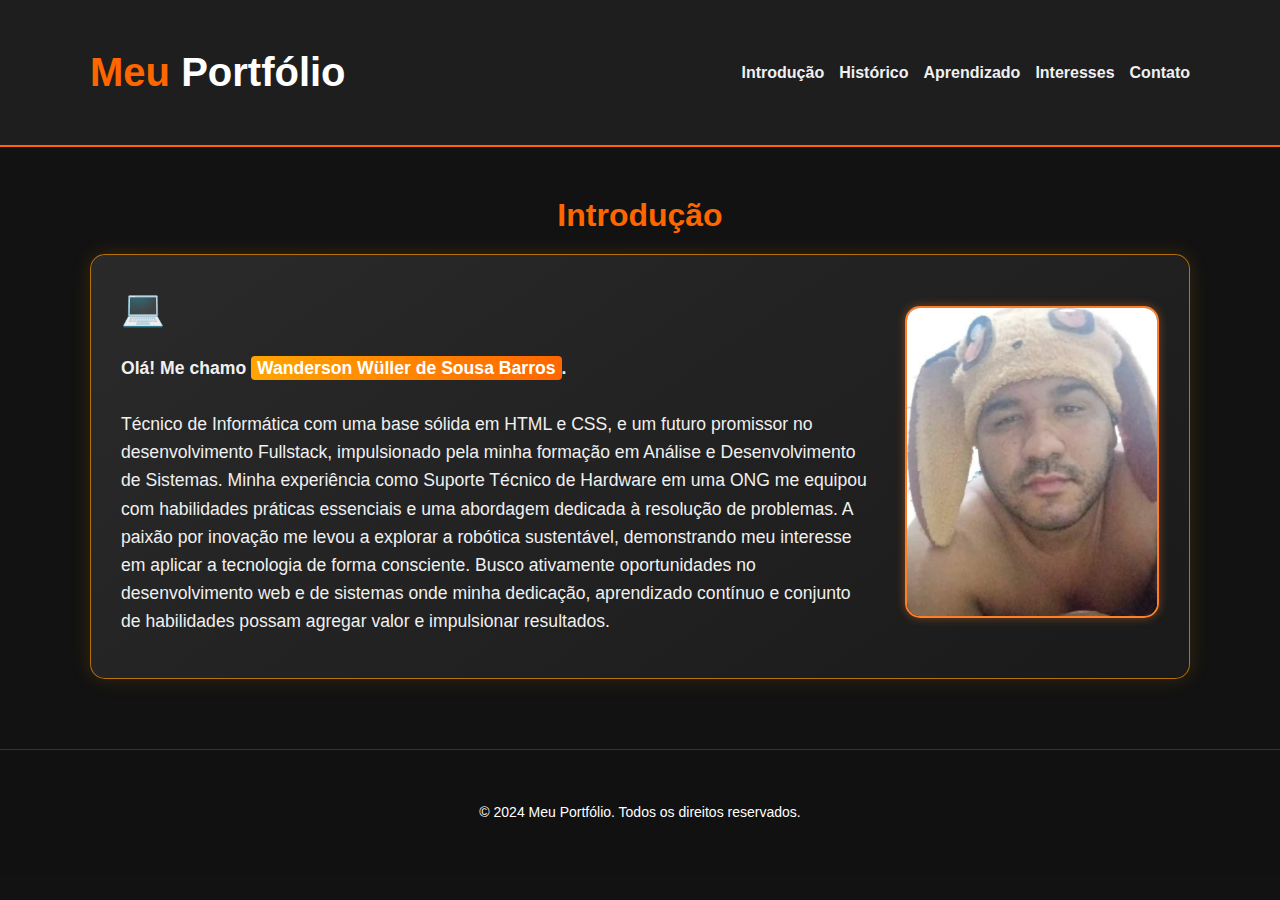
<file: index.html>
<!DOCTYPE html>
<html lang="en">
<head>
    <meta charset="UTF-8">
    <meta name="viewport" content="width=device-width, initial-scale=1.0">
    <title>introdução</title>
     <link rel="stylesheet" href="style.css">
</head>
<body class="dark-theme">
     <header class="site-header">
        <div class="container header-flex">
            <div class="logo-area">
                <h1 class="site-title"><span class="highlight">Meu</span> <span class="white-text">Portfólio</span></h1>
            </div>
            <nav class="site-nav">
                <ul>
                    <li><a href="index.html" class="nav-link">Introdução</a></li>
                    <li><a href="historico.html" class="nav-link">Histórico</a></li>
                    <li><a href="aprendizado.html" class="nav-link">Aprendizado</a></li
                    <li><a href="interesses.html" class="nav-link">Interesses</a></li>
                    <li><a href="contato.html" class="nav-link">Contato</a></li>
                </ul>
            </nav>
        </div>
    </header>

 <section id="introducao" class="section">
  <div class="container">
    <h2><span class="highlight">Introdução</span></h2>
    <div class="intro-box-modern flex-container">
      <div class="intro-text">
        <div class="intro-icon">💻</div>
        <p>
          <strong>Olá! Me chamo <span class="nome-destaque">Wanderson Wüller de Sousa Barros</span>.</strong><br><br>
          Técnico de Informática com uma base sólida em HTML e CSS, e um futuro promissor no desenvolvimento Fullstack, impulsionado pela minha formação em Análise e Desenvolvimento de Sistemas. Minha experiência como Suporte Técnico de Hardware em uma ONG me equipou com habilidades práticas essenciais e uma abordagem dedicada à resolução de problemas. A paixão por inovação me levou a explorar a robótica sustentável, demonstrando meu interesse em aplicar a tecnologia de forma consciente. Busco ativamente oportunidades no desenvolvimento web e de sistemas onde minha dedicação, aprendizado contínuo e conjunto de habilidades possam agregar valor e impulsionar resultados.
        </p>
      </div>
      <div class="intro-photo">
        <!-- Substitua o caminho abaixo pela sua foto -->
        <img src="real.jpeg"/>
      </div>
    </div>
  </div>
</section>

 <footer class="site-footer">
        <div class="container">
            <p>&copy; 2024 Meu Portfólio. Todos os direitos reservados.</p>
        </div>
    </footer>

</body>
</html>
</file>
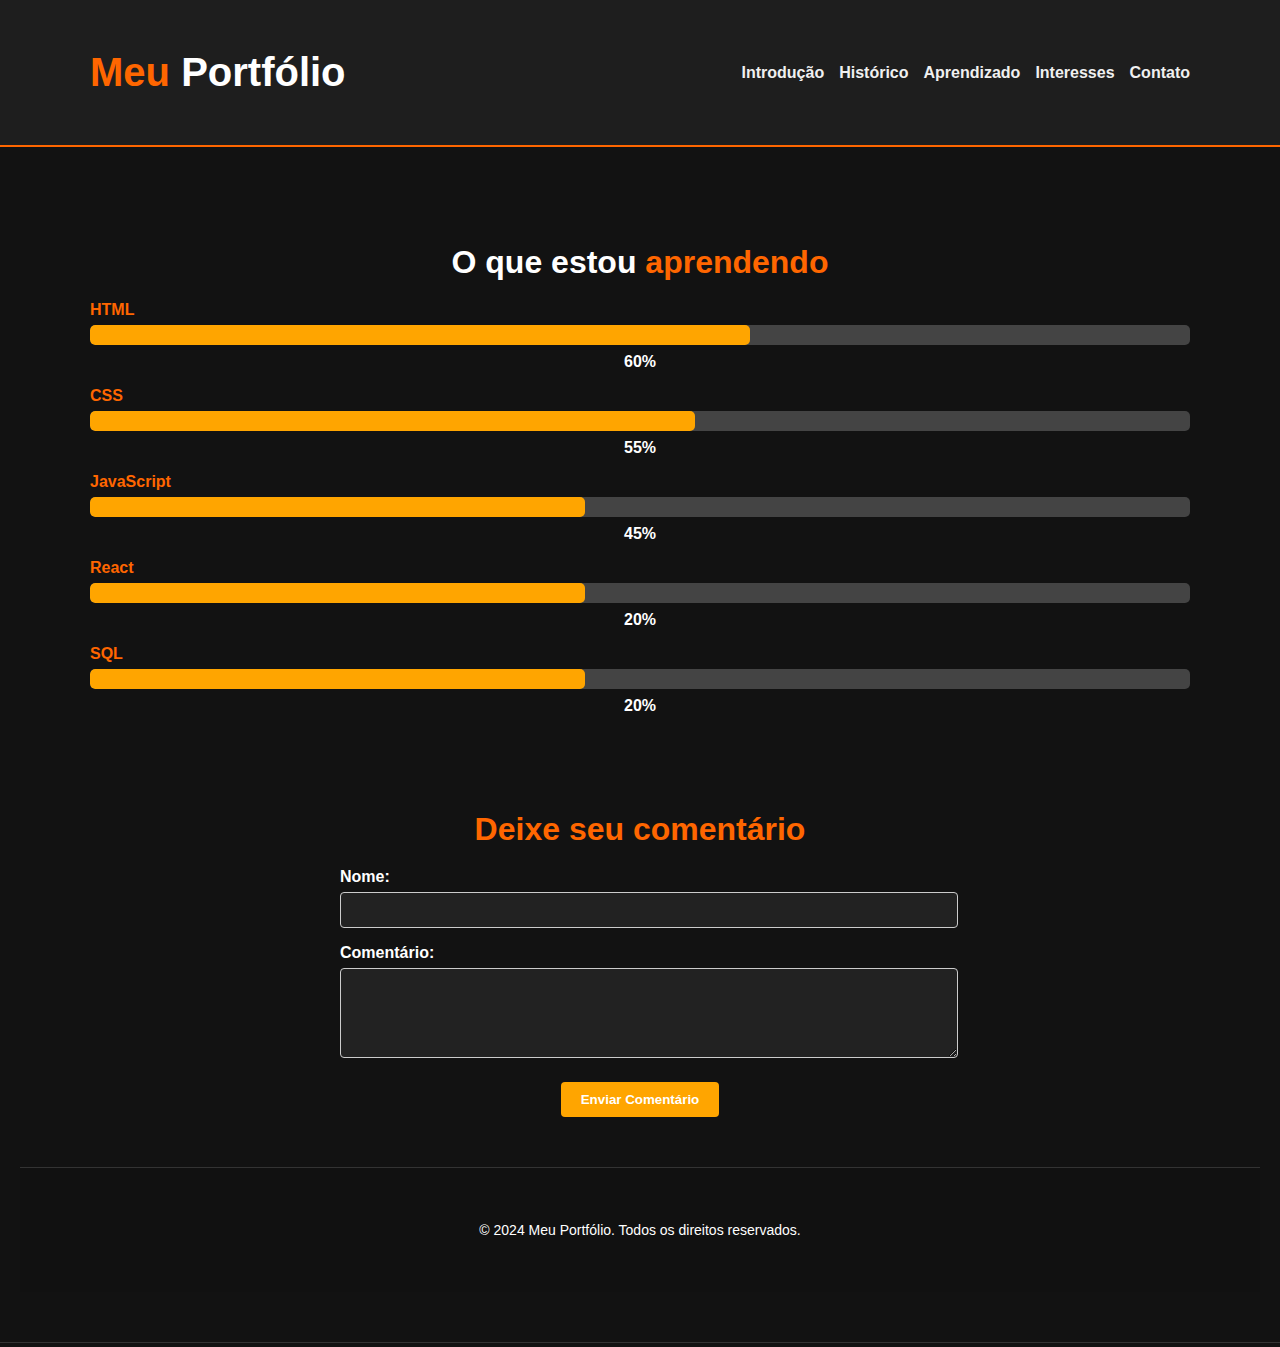
<file: aprendizado.html>
<!DOCTYPE html>
<html lang="en">
<head>
    <meta charset="UTF-8">
    <meta name="viewport" content="width=device-width, initial-scale=1.0">
    <title>aprendizado</title>
    <link rel="stylesheet" href="style.css">
</head>
<body class="dark-theme">
     <header class="site-header">
        <div class="container header-flex">
            <div class="logo-area">
                <h1 class="site-title"><span class="highlight">Meu</span> <span class="white-text">Portfólio</span></h1>
            </div>
            <nav class="site-nav">
                <ul>
                    <li><a href="index.html" class="nav-link">Introdução</a></li>
                    <li><a href="historico.html" class="nav-link">Histórico</a></li>
                    <li><a href="aprendizado.html" class="nav-link">Aprendizado</a></li
                    <li><a href="interesses.html" class="nav-link">Interesses</a></li>
                    <li><a href="contato.html" class="nav-link">Contato</a></li>
                </ul>
            </nav>
        </div>
    </header>

    <section id="aprendizado" class="section">
    <div class="container">
        <h2>O que estou <span class="highlight">aprendendo</span></h2>
        <div class="learning-progress">
            <div class="progress-item">
                <p><span class="highlight">HTML</span></p>
                <div class="progress-bar"><div class="progress-fill" style="width: 60%"></div></div>
                <span class="progress-value">60%</span>
            </div>
            <div class="progress-item">
                <p><span class="highlight">CSS</span></p>
                <div class="progress-bar"><div class="progress-fill" style="width: 55%"></div></div>
                <span class="progress-value">55%</span>
            </div>
            <div class="progress-item">
                <p><span class="highlight">JavaScript</span></p>
                <div class="progress-bar"><div class="progress-fill" style="width: 45%"></div></div>
                <span class="progress-value">45%</span>
            </div>
            <div class="progress-item">
                <p><span class="highlight">React</span></p>
                <div class="progress-bar"><div class="progress-fill" style="width: 45%"></div></div>
                <span class="progress-value">20%</span>
            </div>
            <div class="progress-item">
                <p><span class="highlight">SQL</span></p>
                <div class="progress-bar"><div class="progress-fill" style="width: 45%"></div></div>
                <span class="progress-value">20%</span>
            </div>
        </div>
    </div>
<section id="deixe-seu-comentario" class="section">
    <div class="comment-form">
        <h2><span class="highlight">Deixe seu comentário</span></h2>
        <form>
            <div class="form-group">
                <label for="comment-nome">Nome:</label>
                <input type="text" id="comment-nome" name="comment-nome">
            </div>
            <div class="form-group">
                <label for="comment-texto">Comentário:</label>
                <textarea id="comment-texto" name="comment-texto" rows="4"></textarea>
            </div>
            <button type="submit" class="submit-button">Enviar Comentário</button>
        </form>
    </div>
</section>
    <footer class="site-footer">
        <div class="container">
            <p>&copy; 2024 Meu Portfólio. Todos os direitos reservados.</p>
        </div>
    </footer>
    
</body>
</html>
</file>
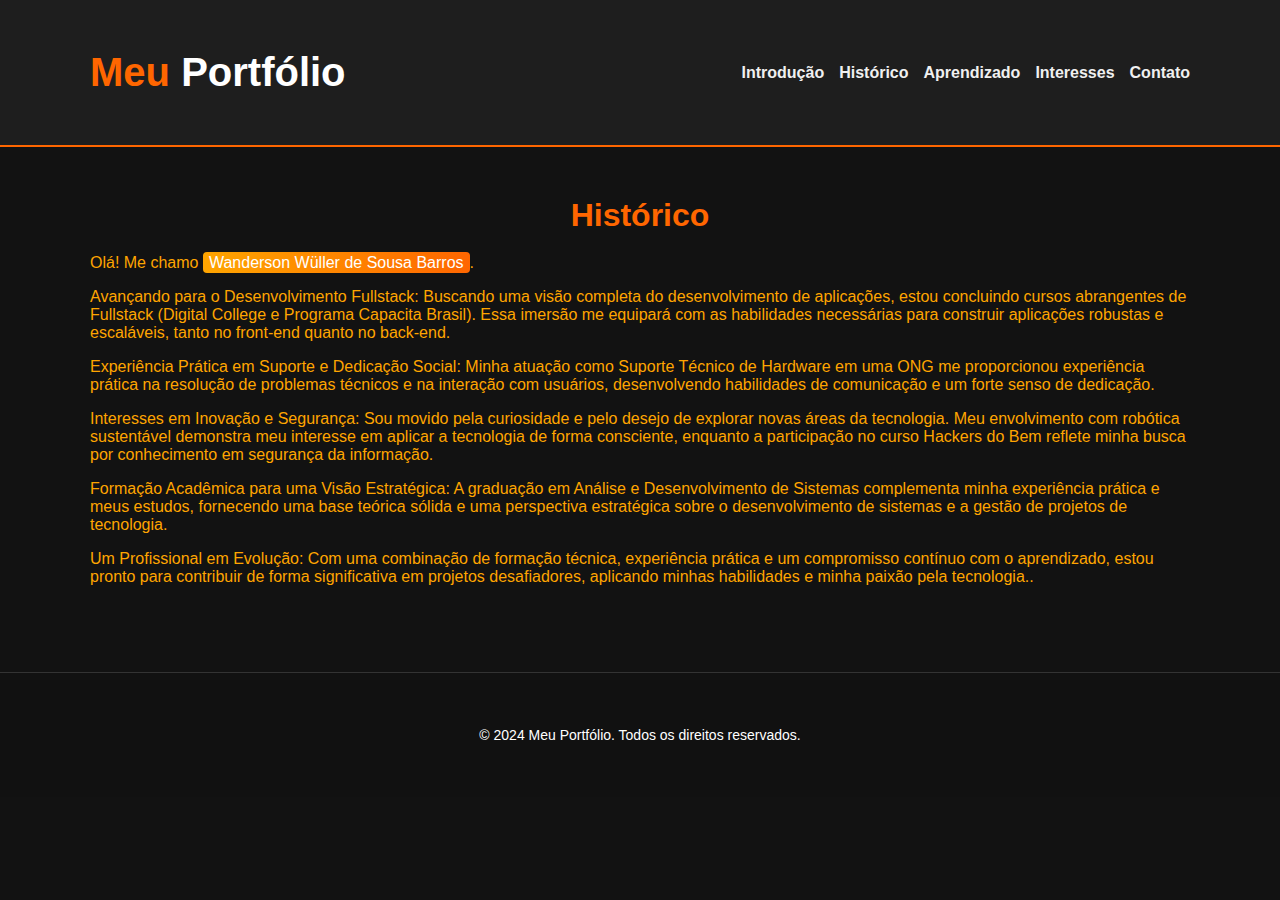
<file: historico.html>
<!DOCTYPE html>
<html lang="en">
<head>
    <meta charset="UTF-8">
    <meta name="viewport" content="width=device-width, initial-scale=1.0">
    <title>historico</title>
   <link rel="stylesheet" href="style.css">
</head>
<body class="dark-theme">
     <header class="site-header">
        <div class="container header-flex">
            <div class="logo-area">
                <h1 class="site-title"><span class="highlight">Meu</span> <span class="white-text">Portfólio</span></h1>
            </div>
            <nav class="site-nav">
                <ul>
                    <li><a href="index.html" class="nav-link">Introdução</a></li>
                    <li><a href="historico.html" class="nav-link">Histórico</a></li>
                    <li><a href="aprendizado.html" class="nav-link">Aprendizado</a></li
                    <li><a href="interesses.html" class="nav-link">Interesses</a></li>
                    <li><a href="contato.html" class="nav-link">Contato</a></li>
                </ul>
            </nav>
        </div>
    </header>

    
<section id="historico" class="section">
    <div class="container">
        <h2><span class="highlight">Histórico</span></h2>
        
<p style=" color: orange;">Olá! Me chamo <span class="nome-destaque">Wanderson Wüller de Sousa Barros</span>.</p>
<p style=" color:orange;">
    Avançando para o Desenvolvimento Fullstack: Buscando uma visão completa do desenvolvimento de aplicações, estou concluindo cursos abrangentes de Fullstack (Digital College e Programa Capacita Brasil). Essa imersão me equipará com as habilidades necessárias para construir aplicações robustas e escaláveis, tanto no front-end quanto no back-end.
</p>
<p style=" color:orange;">

    Experiência Prática em Suporte e Dedicação Social: Minha atuação como Suporte Técnico de Hardware em uma ONG me proporcionou experiência prática na resolução de problemas técnicos e na interação com usuários, desenvolvendo habilidades de comunicação e um forte senso de dedicação.
</p>

<p style=" color:orange;">
Interesses em Inovação e Segurança: Sou movido pela curiosidade e pelo desejo de explorar novas áreas da tecnologia. Meu envolvimento com robótica sustentável demonstra meu interesse em aplicar a tecnologia de forma consciente, enquanto a participação no curso Hackers do Bem reflete minha busca por conhecimento em segurança da informação. 
</p>

<p style=" color:orange;">
Formação Acadêmica para uma Visão Estratégica: A graduação em Análise e Desenvolvimento de Sistemas complementa minha experiência prática e meus estudos, fornecendo uma base teórica sólida e uma perspectiva estratégica sobre o desenvolvimento de sistemas e a gestão de projetos de tecnologia. </p>

<p style=" color:orange;">Um Profissional em Evolução: Com uma combinação de formação técnica, experiência prática e um compromisso contínuo com o aprendizado, estou pronto para contribuir de forma significativa em projetos desafiadores, aplicando minhas habilidades e minha paixão pela tecnologia.</span>.</p>
    </div>
</section>
    <footer class="site-footer">
        <div class="container">
            <p>&copy; 2024 Meu Portfólio. Todos os direitos reservados.</p>
        </div>
    </footer>
</body>
</html>
</file>
<file: style.css>
/* Tema escuro com detalhes em laranja */
body.dark-theme {
    background-color: #121212;
    color: #f0f0f0;
    font-family: 'Roboto', sans-serif;
    margin: 0;
    padding: 0;
}

.container {
    max-width: 1100px;
    margin: 0 auto;
    padding: 20px;
}

header.site-header {
    background-color: #1e1e1e;
    padding: 30px 0;
    border-bottom: 2px solid #ff6600;
}

.header-flex {
    display: flex;
    justify-content: space-between;
    align-items: center;
    flex-wrap: wrap;
}

h2 {
    text-align: center; /* Centraliza somente o título h2 */
}
h2 {
    color: white;
}

/* Seção de introdução refinada */
#introducao h2 {
  margin-top: -20px; /* sobe o título */
  margin-bottom: 10px;
  font-size: 2em;
  color: orange;
}

/* Caixa moderna com fundo escuro, borda laranja e animação */
.intro-box-modern {
  background: linear-gradient(145deg, #2a2a2a, #1a1a1a);
  border: 1px solid #ff9900aa;
  border-radius: 15px;
  padding: 25px 30px;
  margin-top: 20px;
  box-shadow: 0 0 20px rgba(255, 165, 0, 0.15);
  color: #f0f0f0;
  font-size: 1.1em;
  line-height: 1.6;
  position: relative;
  overflow: hidden;
  animation: slideIn 1.2s ease;
  transition: transform 0.3s ease;
}

.intro-box-modern:hover {
  transform: scale(1.02);
  box-shadow: 0 0 25px rgba(255, 165, 0, 0.3);
}

.flex-container {
  display: flex;
  flex-direction: row;
  align-items: center;
  gap: 30px;
  flex-wrap: wrap;
}

.intro-text {
  flex: 1;
  min-width: 280px;
}

.intro-photo img {
  max-width: 250px;
  height: auto;
  border-radius: 15px;
  border: 2px solid #ff7f27;
  box-shadow: 0 0 10px rgba(255, 127, 39, 0.4);
}

/* Ícone decorativo acima do texto */
.intro-icon {
  font-size: 2em;
  color: orange;
  margin-bottom: 10px;
}

.flex-container {
  display: flex;
  flex-direction: row;
  align-items: center;
  gap: 30px;
  flex-wrap: wrap;
}

.intro-text {
  flex: 1;
  min-width: 280px;
}

.intro-photo img {
  max-width: 250px;
  height: auto;
  border-radius: 15px;
  border: 2px solid #ff7f27;
  box-shadow: 0 0 10px rgba(255, 127, 39, 0.4);
}


/* Destaque para o nome */
.nome-destaque {
  color: #ffffff;
  background: linear-gradient(90deg, orange, #ff6600);
  padding: 2px 6px;
  border-radius: 4px;
}

/* Animação de entrada suave */
@keyframes slideIn {
  from {
    opacity: 0;
    transform: translateY(30px);
  }
  to {
    opacity: 1;
    transform: translateY(0);
  }
}

#historico h2 {
  margin-top: -20px;
  margin-bottom: 20px;
  font-size: 2em;
  color: orange;
}

.card-formacao {
  background: linear-gradient(145deg, #2a2a2a, #1a1a1a);
  border-left: 4px solid orange;
  padding: 20px 25px;
  margin-bottom: 25px;
  border-radius: 12px;
  box-shadow: 0 0 15px rgba(255, 165, 0, 0.15);
  animation: fadeIn 1s ease;
  color: #f0f0f0;
}

.formacao-header {
  margin-bottom: 10px;
  font-weight: bold;
  font-size: 1.1em;
  color: #ffd580;
  display: flex;
  flex-direction: column;
  gap: 2px;
}

.card-formacao ul {
  margin-top: 10px;
  padding-left: 20px;
}

.card-formacao ul li {
  margin-bottom: 8px;
  line-height: 1.5;
  color: #dddddd;
}

.formacao-status {
  font-style: italic;
  color: #ff9900;
}

@keyframes fadeIn {
  from { opacity: 0; transform: translateY(20px); }
  to { opacity: 1; transform: translateY(0); }
}

#interesses h2 {
  margin-top: -20px;
  margin-bottom: 20px;
  font-size: 2em;
  color: orange;
}

.card-interesse {
  background: linear-gradient(145deg, #2a2a2a, #1a1a1a);
  border-left: 4px solid orange;
  padding: 20px 25px;
  margin-bottom: 25px;
  border-radius: 12px;
  box-shadow: 0 0 15px rgba(255, 165, 0, 0.15);
  animation: fadeIn 1s ease;
  color: #f0f0f0;
  line-height: 1.6;
  font-size: 1em;
}
#interesses h2 {
  margin-top: -20px;
  margin-bottom: 20px;
  font-size: 2em;
  color: orange;
}

.card-interesse {
  background: linear-gradient(145deg, #2a2a2a, #1a1a1a);
  border-left: 4px solid orange;
  padding: 20px 25px;
  margin-bottom: 25px;
  border-radius: 12px;
  box-shadow: 0 0 15px rgba(255, 165, 0, 0.15);
  animation: fadeIn 1s ease;
  color: #f0f0f0;
  line-height: 1.6;
  font-size: 1em;
}

.logo-area h1 {
    font-size: 2.5rem;
    margin: 0;
}

.highlight {
    color: #ff6600;
}

.white-text {
    color: white;
}

.site-nav ul {
    list-style: none;
    display: flex;
    gap: 15px;
    padding: 0;
    margin: 0;
}

.site-nav .nav-link {
    color: #f0f0f0;
    text-decoration: none;
    font-weight: bold;
}

.site-nav .nav-link:hover {
    color: #ff6600;
}

.section {
    padding: 50px 20px;
    border-bottom: 1px solid #333;
}

.section h2 {
    font-size: 2rem;
    margin-bottom: 20px;
}

.contact-form .form-group {
    margin-bottom: 20px;
}

.form-group label {
    font-weight: bold;         /* Negrito */
    display: block;            /* Faz o label ocupar a linha inteira */
    margin-bottom: 4px;        /* Espaço entre o label e o input */
}

.form-group {
    margin-bottom: 16px;       /* Espaço entre os grupos */
}


input, textarea {
    width: 100%;
    padding: 12px;
    background-color: #1e1e1e;
    border: 1px solid #444;
    color: #fff;
    border-radius: 5px;
    font-size: 1rem;
}

.submit-button {
    background-color: #ff6600;
    color: #fff;
    padding: 12px 25px;
    border: none;
    border-radius: 4px;
    cursor: pointer;
    font-weight: bold;
}

.submit-button:hover {
    background-color: #e65c00;
}

.whatsapp-contact {
    text-align: center;
    margin-top: 30px;
}

.whatsapp-contact img {
    margin-top: 15px;
    transition: transform 0.3s ease;
}

.whatsapp-contact img:hover {
    transform: scale(1.1);
}

/* Depoimentos */
.testimonials-grid {
    display: grid;
    grid-template-columns: repeat(auto-fit, minmax(260px, 1fr));
    gap: 30px;
    margin-top: 30px;
}

.testimonial {
    background-color: #1e1e1e;
    padding: 25px;
    border-radius: 10px;
    text-align: center;
    min-height: 240px;
    transition: transform 0.3s ease;
}

.testimonial:hover {
    transform: scale(1.05);
}

.testimonial img {
    width: 90px;
    height: 90px;
    object-fit: cover;
    border-radius: 50%;
    border: 3px solid #fff;
    margin-bottom: 15px;
}

/* Galeria */
.slideshow-container {
    overflow: hidden;
    position: relative;
}

.slide-group {
    display: none;
    justify-content: space-between;
    gap: 20px;
}

.slide-group img {
    width: 32%;
    border-radius: 8px;
}

/* Barras de aprendizado */
.learning-progress .progress-item p {
    color: white;            /* Cor branca */
    font-weight: bold;       /* Negrito */
    margin-bottom: 6px;      /* Espaço entre o nome e a barra */
}

.learning-progress .progress-bar {
    background-color: #444;  /* Fundo da barra */
    border-radius: 5px;
    height: 20px;
    overflow: hidden;
    position: relative;
}

.learning-progress .progress-fill {
    background-color: orange;  /* Cor de preenchimento da barra */
    height: 100%;
    border-radius: 5px;
}

.learning-progress .progress-value {
    color: white;
    font-weight: bold;
    margin-top: 8px; /* Espaço entre a barra e a porcentagem */
    display: block;  /* Garante que fique embaixo da barra */
    text-align: center;
}

/* Comentário */

.comment-form h2 {
    color: white;        /* Deixa o título branco */
    text-align: center;  /* (Opcional) Centraliza o título */
    margin-bottom: 20px;
}

.comment-form {
    max-width: 600px;
    margin: 0 auto;
}

.comment-form h2 {
    text-align: center;
    margin-bottom: 20px;
}

.comment-form .form-group {
    margin-bottom: 16px;
}

.comment-form label {
    font-weight: bold;
    display: block;
    margin-bottom: 6px;
    color: white; /* se estiver em tema escuro */
}

.comment-form input,
.comment-form textarea {
    width: 100%;           /* Alinha com a largura máxima definida */
    padding: 8px;
    border: 1px solid #ccc;
    border-radius: 4px;
    background-color: #222; /* se quiser manter tema escuro */
    color: white;           /* texto branco no tema escuro */
}

.submit-button {
    display: block;
    margin: 20px auto 0 auto;  /* Centraliza o botão */
    padding: 10px 20px;
    background-color: orange;
    color: white;
    border: none;
    border-radius: 4px;
    cursor: pointer;
    font-weight: bold;
}

.submit-button:hover {
    background-color: #ff8800; /* efeito hover opcional */
}
.site-footer {
    background-color: #111;     /* cor de fundo escura, se desejar */
    color: white;               /* cor do texto */
    padding: 20px 0;
    text-align: center;         /* centraliza o texto */
    font-size: 14px;
}
</file>
